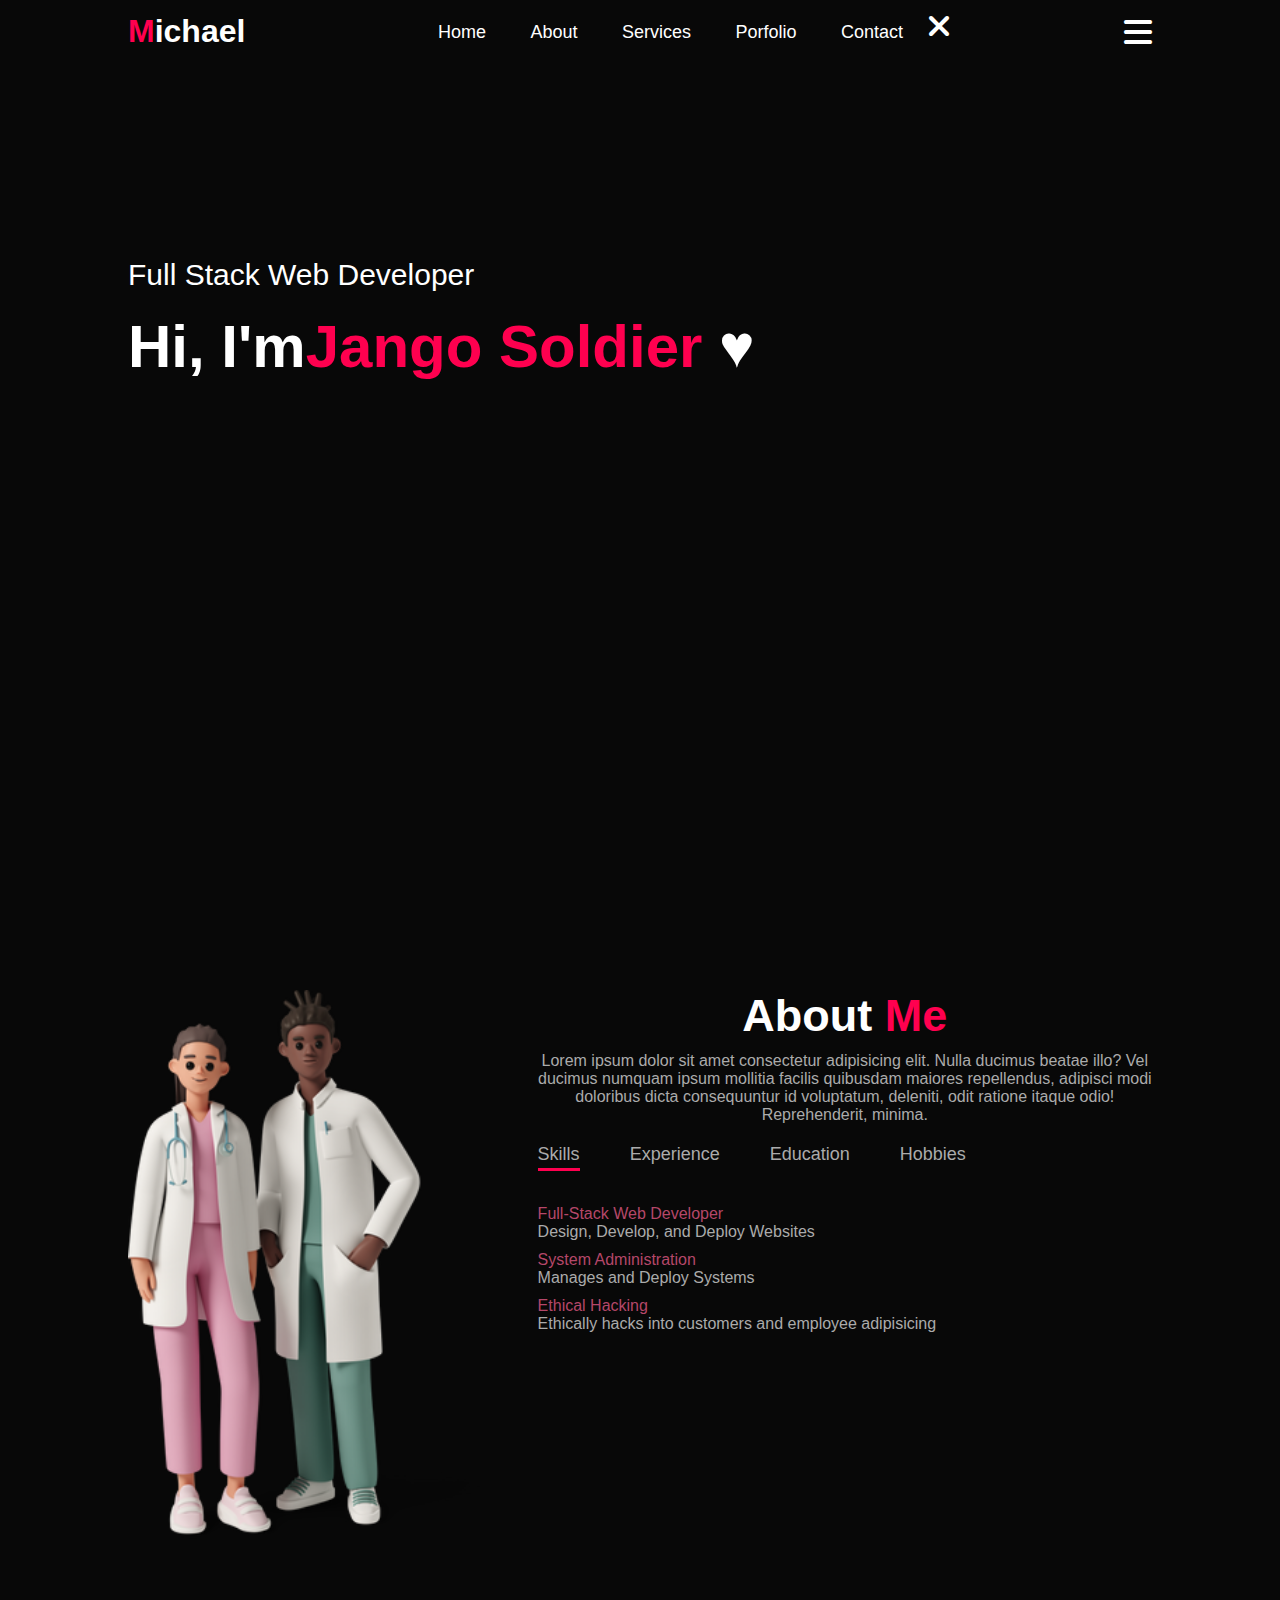
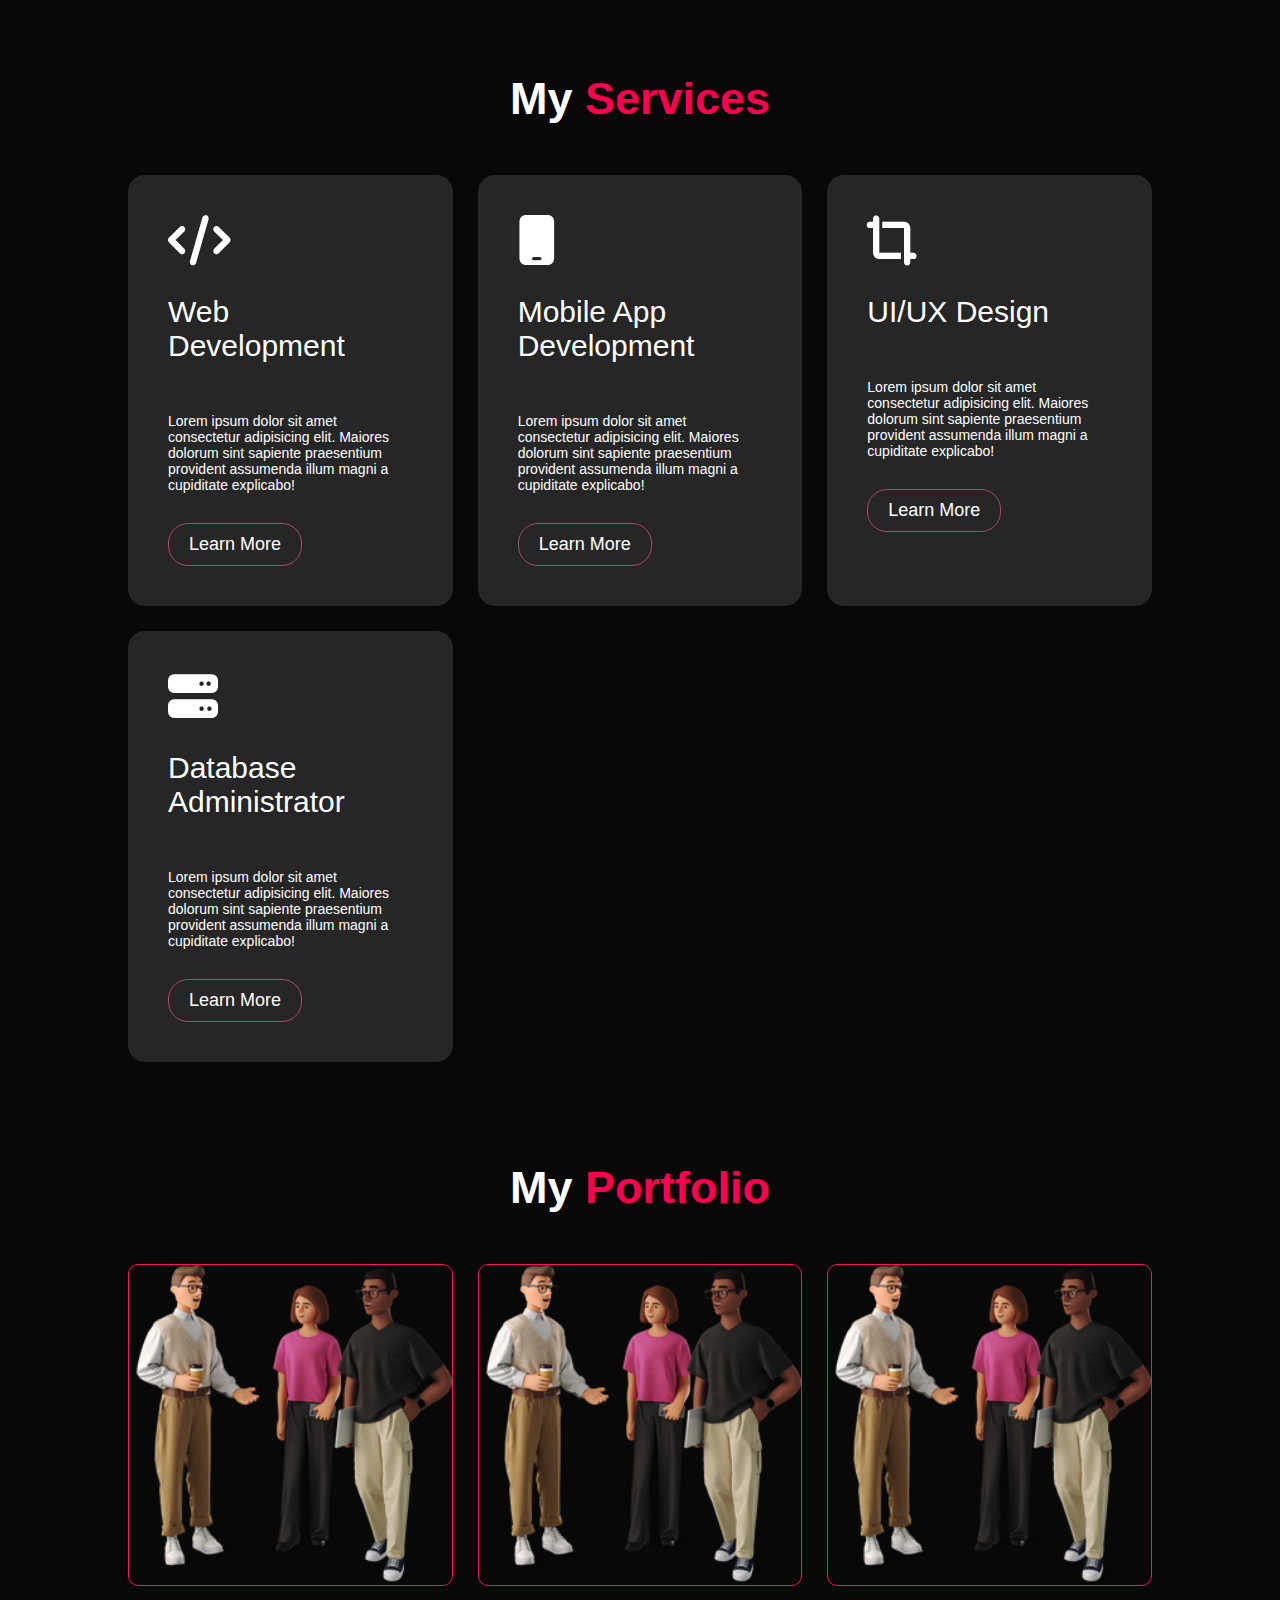
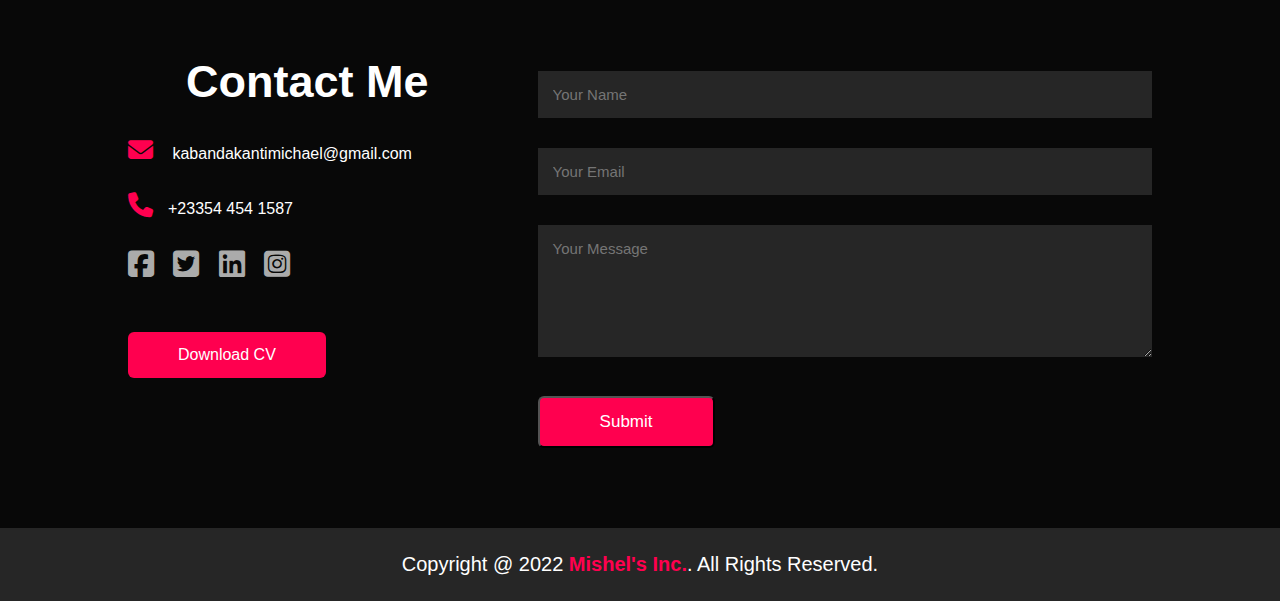
<file: index.html>
<!DOCTYPE html>
<html lang="en">
  <head>
    <meta charset="UTF-8" />
    <meta http-equiv="X-UA-Compatible" content="IE=edge" />
    <meta name="viewport" content="width=device-width, initial-scale=1.0" />
    <title>Portfolio || Michael</title>
    <link rel="stylesheet" href="./css/style.css" />
    <link
      rel="stylesheet"
      href="https://cdnjs.cloudflare.com/ajax/libs/font-awesome/6.1.1/css/all.min.css"
    />
  </head>

  <body>
    <section id="header">
      <div class="container">
        <nav>
          <h1 class="logo"><span>M</span>ichael</h1>
          <ul>
            <li><a href="">Home</a></li>
            <li><a href="">About</a></li>
            <li><a href="">Services</a></li>
            <li><a href="">Porfolio</a></li>
            <li><a href="">Contact</a></li>
            <i class="fa solid fa-xmark icon fa-2x" onclick="closeMenu()"></i>
          </ul>
          <i class="fa solid fa-bars icon fa-2x" onclick="openMenu()"></i>

        </nav>

        <div class="header_text">
          <p>Full Stack Web Developer</p>
          <h1>Hi, I'm<span>Jango Soldier </span> &hearts;</h1>
        </div>
      </div>
    </section>

    <!-- About Section -->
    <section id="about">
      <div class="about">
        <div class="container">
          <div class="row">
            <div class="about_col-1">
              <img src="./images/nurse.png" alt="" />
            </div>
            <div class="about_col-2">
              <h1 class="subtitle">About <span>Me</span></h1>
              <p class="about_description">
                Lorem ipsum dolor sit amet consectetur adipisicing elit. Nulla
                ducimus beatae illo? Vel ducimus numquam ipsum mollitia facilis
                quibusdam maiores repellendus, adipisci modi doloribus dicta
                consequuntur id voluptatum, deleniti, odit ratione itaque odio!
                Reprehenderit, minima.
              </p>

              <div class="tab_titles">
                <!-- 1st tab title -->
                <p class="tab_links active_link" onclick="openTab('skills')">
                  Skills
                </p>
                <!-- 2nd tab title -->
                <p class="tab_links" onclick="openTab('experience')">
                  Experience
                </p>
                <!-- 3rd tab title -->
                <p class="tab_links" onclick="openTab('education')">
                  Education
                </p>
                <!-- 4th tab title -->
                <p class="tab_links" onclick="openTab('hobby')">Hobbies</p>
              </div>
              <!-- Skills -->
              <div class="tab_content active_tab" id="skills">
                <ul>
                  <!-- 1st  -->
                  <li>
                    <span>Full-Stack Web Developer</span><br />
                    Design, Develop, and Deploy Websites
                  </li>
                  <!-- 2nd -->
                  <li>
                    <span>System Administration</span><br />
                    Manages and Deploy Systems
                  </li>
                  <!-- 3rd -->
                  <li>
                    <span>Ethical Hacking</span><br />
                    Ethically hacks into customers and employee adipisicing
                  </li>
                </ul>
              </div>
              <!-- Experience -->
              <div class="tab_content" id="experience">
                <ul>
                  <!-- 1st  -->
                  <li>
                    <span>2018-Current</span><br />
                    UI/UX Developer
                  </li>
                  <!-- 2nd -->
                  <li>
                    <span>2015-2018</span><br />
                    Service Provider Agent
                  </li>
                  <!-- 3rd -->
                  <li>
                    <span>2012-2015</span><br />
                    Printing Press Manager
                  </li>
                </ul>
              </div>

              <!-- Education -->
              <div class="tab_content" id="education">
                <ul>
                  <!-- 1st  -->
                  <li>
                    <span>2021-Current</span><br />
                    Web Designer
                  </li>
                  <!-- 2nd -->
                  <li>
                    <span>2015-2018</span><br />
                    High School
                  </li>
                  <!-- 3rd -->
                  <li>
                    <span>2012-2015</span><br />
                    Junior High School
                  </li>
                </ul>
              </div>
              <!-- Hobbies -->
              <div class="tab_content" id="hobby">
                <ul>
                  <!-- 1st  -->
                  <li>
                    <span>Football</span><br />
                    I love to Play and Watch Football games
                  </li>
                  <!-- 2nd -->
                  <li>
                    <span>Swimming</span><br />
                    I lover swimming games but can't swimm
                  </li>
                  <!-- 3rd -->
                  <li>
                    <span>Volleyball</span><br />
                    I love to play volleyball at beaches
                  </li>
                </ul>
              </div>
            </div>
          </div>
        </div>
      </div>
    </section>

    <!-- Services -->
    <section id="services">
      <div class="container">
        <h1 class="subtitle">My <span> Services</span></h1>
        <div class="services_list">
          <!-- 1st Service -->
          <div>
            <i class="fa-solid fa-code"></i>
            <h2 class="service_title">Web Development</h2>
            <p class="service_description">
              Lorem ipsum dolor sit amet consectetur adipisicing elit. Maiores
              dolorum sint sapiente praesentium provident assumenda illum magni
              a cupiditate explicabo!
            </p>
            <a href="" class="service_btn">Learn More</a>
          </div>

          <!-- 2nd Service -->
          <div>
            <i class="fa-solid fa-mobile"></i>
            <h2 class="service_title">Mobile App Development</h2>
            <p class="service_description">
              Lorem ipsum dolor sit amet consectetur adipisicing elit. Maiores
              dolorum sint sapiente praesentium provident assumenda illum magni
              a cupiditate explicabo!
            </p>
            <a href="" class="service_btn">Learn More</a>
          </div>

          <!-- 3rd Service -->
          <div>
            <i class="fa-solid fa-crop-simple"></i>
            <h2 class="service_title">UI/UX Design</h2>
            <p class="service_description">
              Lorem ipsum dolor sit amet consectetur adipisicing elit. Maiores
              dolorum sint sapiente praesentium provident assumenda illum magni
              a cupiditate explicabo!
            </p>
            <a href="" class="service_btn">Learn More</a>
          </div>

          <!-- 4th Service -->
          <div>
            <i class="fa-solid fa-server"></i>
            <h2 class="service_title">Database Administrator</h2>
            <p class="service_description">
              Lorem ipsum dolor sit amet consectetur adipisicing elit. Maiores
              dolorum sint sapiente praesentium provident assumenda illum magni
              a cupiditate explicabo!
            </p>
            <a href="" class="service_btn">Learn More</a>
          </div>
        </div>
      </div>
    </section>

    <!-- Portfolio -->
    <section id="portfolio">
      <div class="portfolio">
        <div class="container">
          <h1 class="subtitle">My <span> Portfolio</span></h1>
          <div class="work_list">
            <!-- 1st Work -->
            <div class="work">
              <img src="./images/team.png" alt="" />
              <div class="layer">
                <h3>Real Estate App</h3>
                <p>
                  Lorem ipsum dolor, sit amet consectetur adipisicing elit. Qui
                  in dolor libero iusto tempora odit.
                </p>
                <a href="#"><i class="fa-solid fa-download"></i></a>
              </div>
            </div>

            <!-- 2nd Work -->
            <div class="work">
              <img src="./images/team.png" alt="" />
              <div class="layer">
                <h3>Mishel's Commerce</h3>
                <p>
                  Lorem ipsum dolor, sit amet consectetur adipisicing elit. Qui
                  in dolor libero iusto tempora odit.
                </p>
                <a href="#"><i class="fa-solid fa-download"></i></a>
              </div>
            </div>
            <!-- 3rd Work -->
            <div class="work">
              <img src="./images/team.png" alt="" />
              <div class="layer">
                <h3>Social Site</h3>
                <p>
                  Lorem ipsum dolor, sit amet consectetur adipisicing elit. Qui
                  in dolor libero iusto tempora odit.
                </p>
                <a href="#"><i class="fa-solid fa-download"></i></a>
              </div>
            </div>
          </div>
        </div>
      </div>
    </section>

    <!-- Contact section -->
    <section id="contact">
      <div class="contact">
        <div class="container">
          <div class="row">
            <div class="contact-left">
              <h1 class="subtitle">Contact Me</h1>
              <p>
                <i class="fa-solid fa-envelope"></i>
                kabandakantimichael@gmail.com
              </p>
              <p><i class="fa-solid fa-phone"></i>+23354 454 1587</p>
              <div class="social_icons">
                <!-- 1st Icon -->
                <a href="#" class="social_link">
                  <i class="fa-brands fa-facebook-square"></i
                ></a>
                <!-- 2nd Icon -->
                <a href="#" class="social_link"
                  ><i class="fa-brands fa-twitter-square"></i
                ></a>
                <!-- 3rd Icon -->
                <a href="#" class="social_link"
                  ><i class="fa-brands fa-linkedin"></i
                ></a>
                <!-- 4th Icon -->
                <a href="#" class="social_link"
                  ><i class="fa-brands fa-instagram-square"></i
                ></a>
              </div>
              <a href="" class="btn btn_primary">Download CV</a>
            </div>

            <div class="contact-right">
              <form action="#">
                <input type="text" name="Name" placeholder="Your Name" required>
                <input type="email" name="Email" placeholder="Your Email" required>
                <textarea name="Message" rows="6" placeholder="Your Message" required></textarea>
                <button type="submit" class="btn btn_primary">Submit</button>
              </form>
            </div>
          </div>
        </div>
      </div>
    </section>


    <script src="./js/main.js"></script>
  </body>
  <footer>
    <p class="copyright">
      Copyright @ 2022 <a href="#">Mishel's Inc.</a>. All Rights Reserved.
    </p>
  </footer>
</html>
</file>
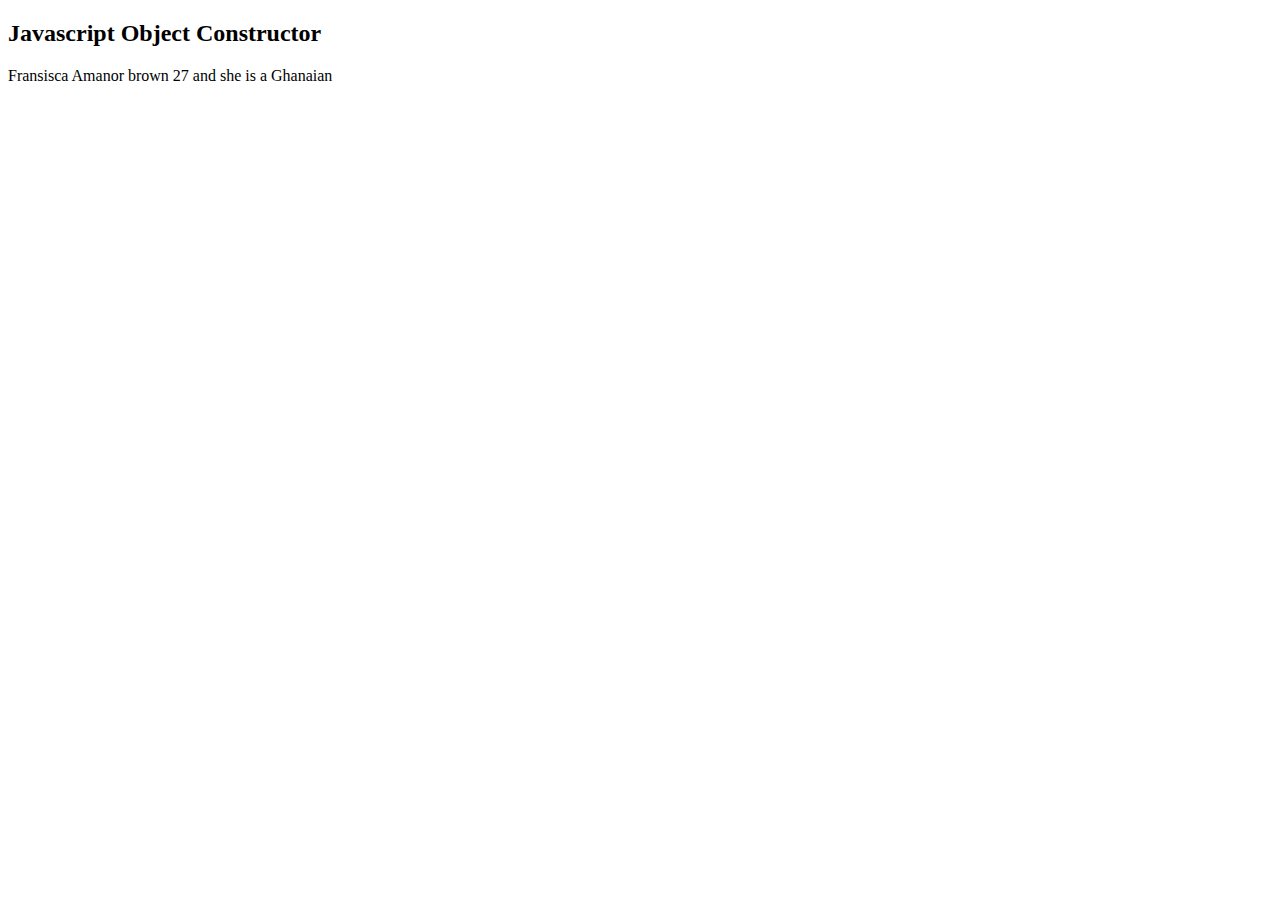
<file: objconstruct.html>
<!DOCTYPE html>
<html lang="en">
<head>
    <meta charset="UTF-8">
    <meta http-equiv="X-UA-Compatible" content="IE=edge">
    <meta name="viewport" content="width=device-width, initial-scale=1.0">
    <title>Hoisting Using Var</title>
</head>
<body>
    <h2>Javascript Object Constructor</h2>
    <p id="demo"></p>
    <script>
    function person(first, last,eye, age, nationality){
      this.firstname = first;
      this.lastname = last;
      this.age = age;
      this.eyeColor = eye;  
    }
    person.prototype.nationality = "Ghanaian";
    const myGirlfriend = new person("Emily", "Lover", 21, "brown");
    const myGirlfriend2 = new person("Fransisca", "Amanor", 27, "brown");

    function michael(first, last, email, password, username, age, nationality){
      this.firstname = first;
      this.lastname = lastname;
    }
    michael.prototype.email = "kabandakpantimichael@gmail.com";
    michael.prototype.password = "Jango@1724";
    michael.prototype.username = "Jango_Soldier";
    michael.prototype.age = 24;
    michael.prototype.nationality = "Togolesse";

    document.getElementById("demo").innerHTML = myGirlfriend2.firstname + " " + myGirlfriend2.lastname + " " + myGirlfriend2.age + " " + myGirlfriend2.eyeColor + " and she is a "+ myGirlfriend2.nationality;
    </script>
</body>
</html>
</file>
<file: css/style.css>
* {
  margin: 0;
  padding: 0;
  box-sizing: border-box;
  font-family: "Poppins", sans-serif;
}

body {
  background: #080808;
  color: #fff;
}

#header {
  width: 100%;
  height: 100vh;
  /* background-image: url("images/nurse.png"); */
}

.container {
  padding: 10px 10%;
}
span {
  color: #ff004f;
}

nav {
  display: flex;
  align-items: center;
  justify-content: space-between;
  flex-wrap: wrap;
}
nav ul li {
  display: inline-block;
  list-style: none;
  margin: 10px 20px;
}

nav ul li a {
  color: #fff;
  text-decoration: none;
  font-size: 18px;
  position: relative;
}

nav ul li a::after {
  content: "";
  width: 0;
  height: 3px;
  background: #ff004f;
  position: absolute;
  left: 0;
  bottom: -6px;
  transition: 0.5s;
}

nav ul li a:hover::after {
  width: 100%;
}

.header_text {
  margin-top: 20%;
  font-size: 30px;
}

.header_text h1 {
  font-size: 60px;
  margin-top: 20px;
}

/* About Section */
.about {
  padding: 80px 0;
  color: #ababab;
}

.row {
  display: flex;
  justify-content: space-between;
  flex-wrap: wrap;
}

.about_col-1 {
  flex-basis: 35%;
}
.about_col-1 img {
  width: 100%;
  border-radius: 15px;
}

.about_col-2 {
  flex-basis: 60%;
}

.subtitle {
  font-size: 45px;
  font-weight: 600;
  color: #fff;
  text-align: center;
}

.about_description {
  margin-top: 10px;
  text-align: center;
}

.tab_titles {
  display: flex;
  margin: 20px 0 40px;
}

.tab_links {
  margin-right: 50px;
  font-size: 18px;
  font-weight: 500;
  cursor: pointer;
  position: relative;
}

.tab_links::after {
  content: "";
  width: 0;
  height: 3px;
  background: #ff004f;
  position: absolute;
  left: 0;
  bottom: -6px;
  transition: 0.5s;
}

.tab_links.active_link::after {
  width: 100%;
}

.tab_links:hover::after {
  width: 100%;
}

.tab_content ul li {
  list-style: none;
  margin: 10px 0;
}
.tab_content ul li span {
  color: #b54769;
  font-size: 16px;
}

.tab_content {
  display: none;
}

.tab_content.active_tab {
  display: block;
}

#services {
  padding: 30px 0;
}

.services_list {
  display: grid;
  grid-template-columns: repeat(auto-fit, minmax(250px, 1fr));
  grid-gap: 25px;
  margin-top: 50px;
}
.services_list div {
  background: #262626;
  padding: 40px;
  font-size: 14px;
  font-weight: 300;
  border-radius: 17px;
  transition: background 0.5s, transform 0.5s;
}

.services_list div i {
  font-size: 50px;
  margin-bottom: 30px;
}
.services_list div h2 {
  font-size: 30px;
  font-weight: 500;
  margin-bottom: 50px;
}

.service_btn {
  color: #fff;
  text-decoration: none;
  font-size: 18px;
  margin-top: 30px;
  display: inline-block;
  padding: 10px 20px;
  text-align: center;
  border: 1px solid #b54769;
  border-radius: 20px;
}

.services_list div:hover {
  background: #ff004f;
  transform: translateY(-10px);
}

/* Porfolio */
#portfolio {
  padding: 50px 0;
}

.work_list {
  display: grid;
  grid-template-columns: repeat(auto-fit, minmax(250px, 1fr));
  grid-gap: 25px;
  margin-top: 50px;
}

.work {
  border-radius: 10px;
  position: relative;
  overflow: hidden;
  border: 1px solid #fb135c;
}
.work img {
  width: 100%;
  border-radius: 10px;
  display: block;
  transition: transform 0.5s;
}

.layer {
  width: 100%;
  height: 0;
  background: linear-gradient(rgba(0, 0, 0, 0.6), #ff004f);
  border-radius: 10px;
  position: absolute;
  left: 0;
  bottom: 0;
  overflow: hidden;
  display: flex;
  align-items: center;
  justify-content: center;
  flex-direction: column;
  padding: 0 40px;
  text-align: center;
  font-size: 14px;
  transition: height 0.5s;
}
.layer h3 {
  font-weight: 500;
  margin-bottom: 20px;
}

.work:hover img {
  transform: scale(1.1);
}

.work:hover .layer {
  height: 100%;
}

.layer a {
  margin-top: 20px;
  color: #fff;
  background: #b54769;
  font-size: 18px;
  line-height: 60px;
  width: 60px;
  height: 60px;
  border-radius: 50%;
}

/* Contact section styles */
.contact-left {
  flex-basis: 35%;
}
.contact-left p {
  margin-top: 30px;
}
.contact-left p i {
  color: #ff004f;
  font-size: 25px;
  margin-right: 15px;
}

.social_icons {
  margin-top: 30px;
}
.social_icons a {
  text-decoration: none;
  font-size: 30px;
  margin-right: 15px;
  color: #ababab;
  display: inline-block;
  transition: transform 0.5s;
}

.social_icons a:hover {
  transform: translateY(-5px);
  color: #00ffb0;
}
.btn{
    display: block;
    margin: 50px auto;
    width: fit-content;
}

.btn.btn_primary {
  display: inline-block;
  background: #ff004f;
  padding: 14px 50px;
  border-radius: 6px;
  text-decoration: none;
  color: #fff;
  background: #ff004f;
  transition: background 0.5s;
}

.btn:hover{
    background: #00ffb0;
}

.btn.btn_primary:hover{
 background: #00ffb0;
}

.contact-right{
    flex-basis: 60%;
}

.contact-right form{
    width: 100%;
}

form input, form textarea{
    width: 100%;
    border: 0;
    outline: none;
    background: #262626;
    padding: 15px ;
    margin: 15px 0;
    color: #fff;
    font-size: 15px;
}

form .btn.btn_primary{
    padding: 14px 60px;
    cursor: pointer;
    font-size: 17px;
    margin-top: 20px;
}

/* Footer */
footer{
    width: 100%;
    text-align: center;
    padding: 25px 0;
    background: #262626;
    font-weight: 300;
    margin-top: 20px;
}

footer p{
    font-size: 20px;
}

footer p a{
   text-decoration: none;
   color: #ff004f;
   font-weight: 600;

}

.icon{
    display: none;
}


/* Responsiveness*/
@media only screen and(max-width:600px) {
    #header{
        background-image: url(./images/nurse.png);
    }
    .header_text{
        margin-top: 100%;
        font-size: 16px;
    }
    .header_text h1{
        font-size: 30px;
    }
    .icon{
        display: block;
    }

    nav ul{
        background: #ff004f;
        position: fixed;
        top: 0;
        right: -200px;
        width: 200px;
        height: 100vh;
        padding-top: 50px;
        z-index: 2;
        transition: right 0.5s;
    }

    nav ul li{
        display: block;
        margin: 25px;
    }

    nav ul .icon{
        position: absolute;
        left: 25px;
        top: 25px;
        cursor: pointer;
    }


    /* About section */
    .subtitle{
        font-size: 40px;
    }
    .about_col-1,.about_col-2{
        flex-basis: 100%;
    }
    .about_col-1{
        margin-bottom: 30px;
    }
    .about_col-2{
        font-size: 14px;
    }
    .tab_links{
        font-size: 15px;
    }
    .contact-left, .contact-right{
        flex-basis: 100%;
    }
    .copyright{
        font-size: 14px;
    }
}
</file>
